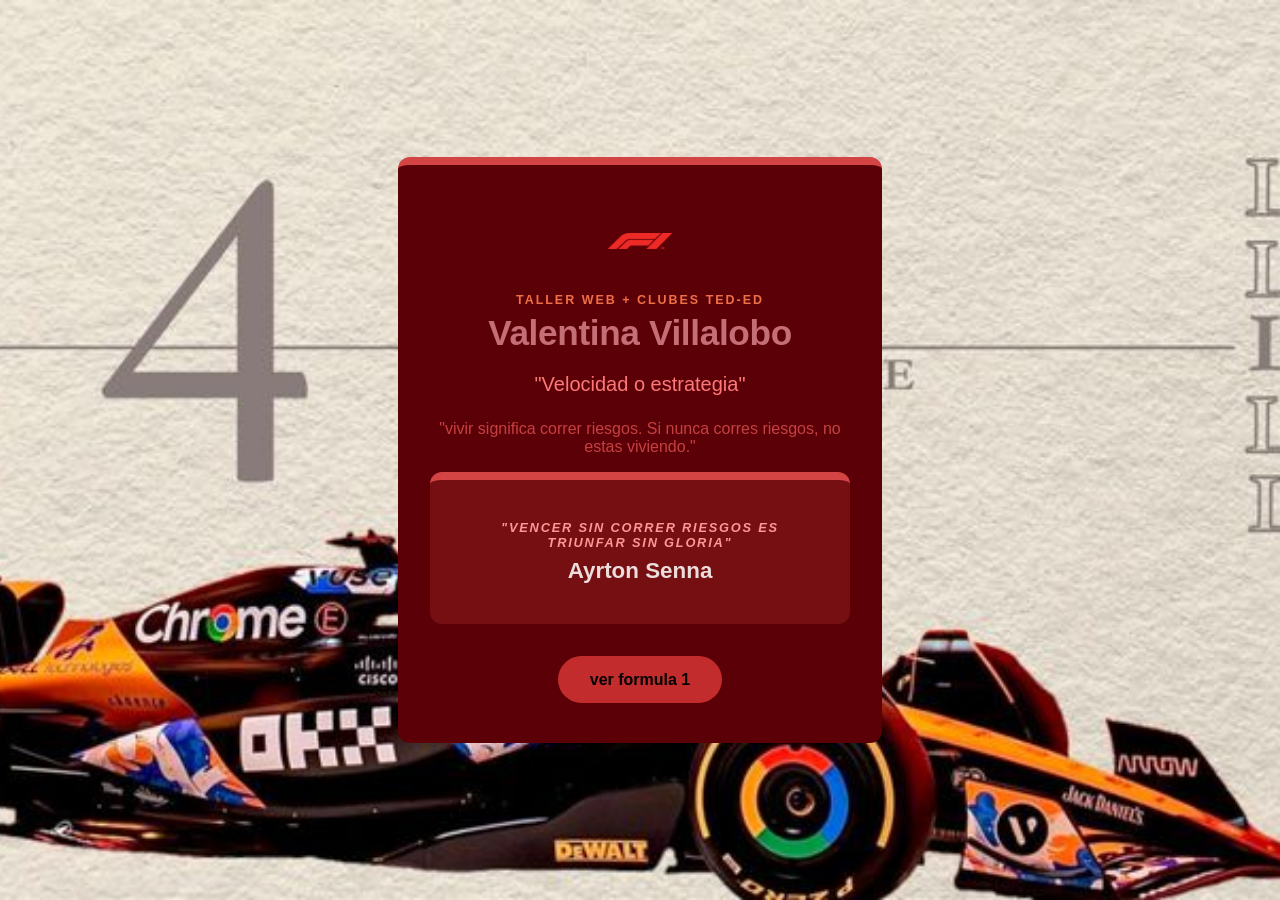
<file: index.html>
<!DOCTYPE html>
<html lang="es-AR">


<head>
  <meta charset="UTF-8">
  <meta name="viewport" content="width=device-width, initial-scale=1.0">
  <title>Mi tarjeta · Mi charla</title>


  <!-- Esta sola línea engancha el CSS externo. Sin esto, no se ve nada. -->
  <link rel="stylesheet" href="css/estilo.css">
</head>


<body>
  <div class="desp">
    <main class="tarjeta">
      <img class="tarjeta__logo" src="./css/asset/f1.png" alt="Logo del CET N° 30">


      <p class="tarjeta__curso">Taller Web + Clubes TED-Ed</p>
      <h1 class="tarjeta__nombre">Valentina Villalobo</h1>
      <p class="tarjeta__frase">"Velocidad o estrategia"</p>
      <p class="tarjeta__autor">"vivir significa correr riesgos.
        Si nunca corres riesgos, no estas viviendo."</p>


      <section class="tarjeta tarjeta--oscura">
        <h2 class="tarjeta__pregunta"><em>"vencer sin correr riesgos es triunfar sin gloria" </em></h2>
        <p class="tarjeta__respuesta">Ayrton Senna </p>
      </section>
      <a class="tarjeta__boton" href="ficha.html">ver formula 1</a>
    </main>
  </div>
</body>


</html>
</file>
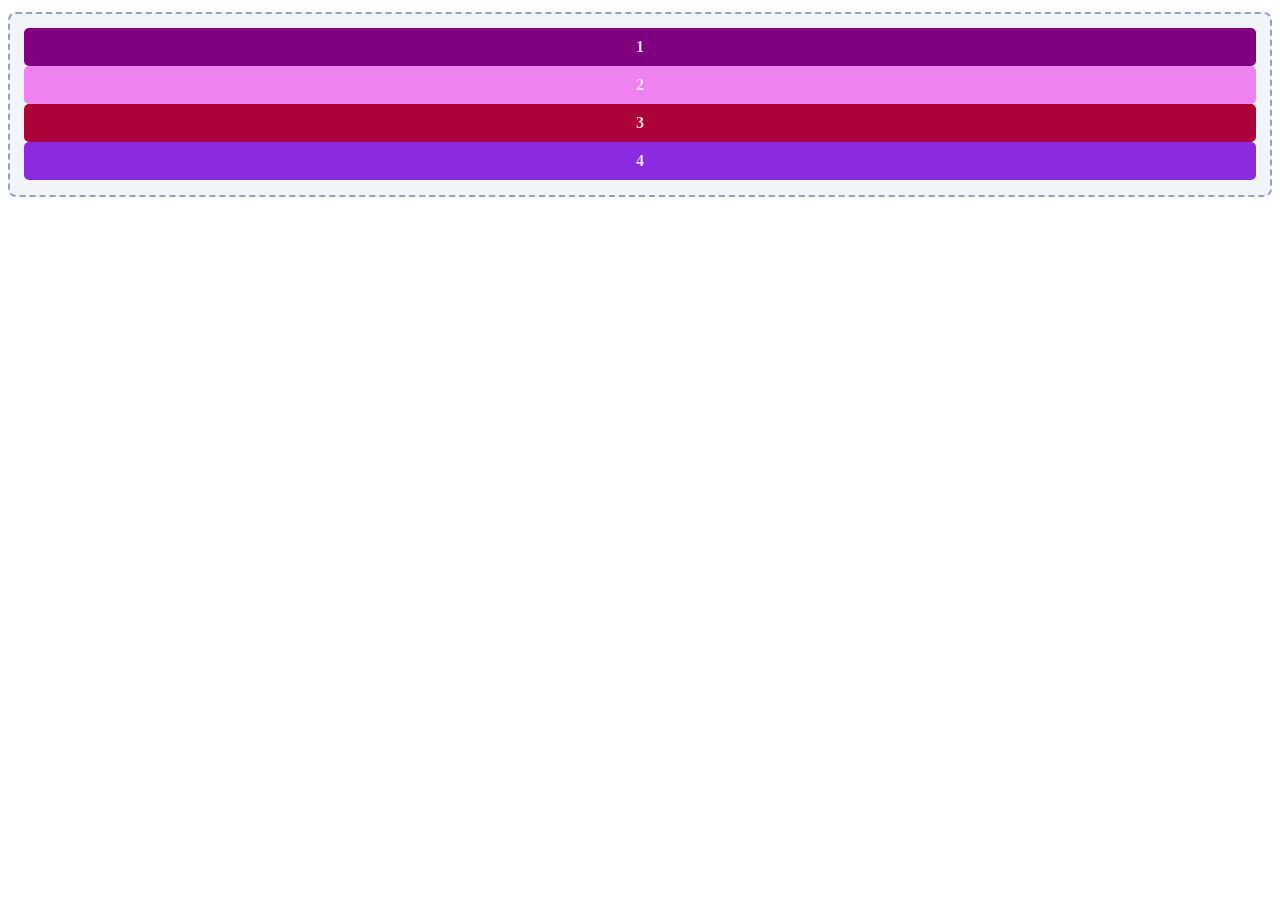
<file: ejemplo.html>
<!DOCTYPE html>
<html lang="en">

<head>
    <meta charset="UTF-8">
    <meta name="viewport" content="width=device-width, initial-scale=1.0">
    <title>Document</title>
    <link rel="stylesheet" href="./ejmplo.css">
</head>

<body>

    <div class="contenedor">
        <div class="caja uno">1</div>
        <div class="caja dos">2</div>
        <div class="caja tres">3</div>
        <div class="caja cuatro">4</div>
    </div>
</body>

</html>
</file>
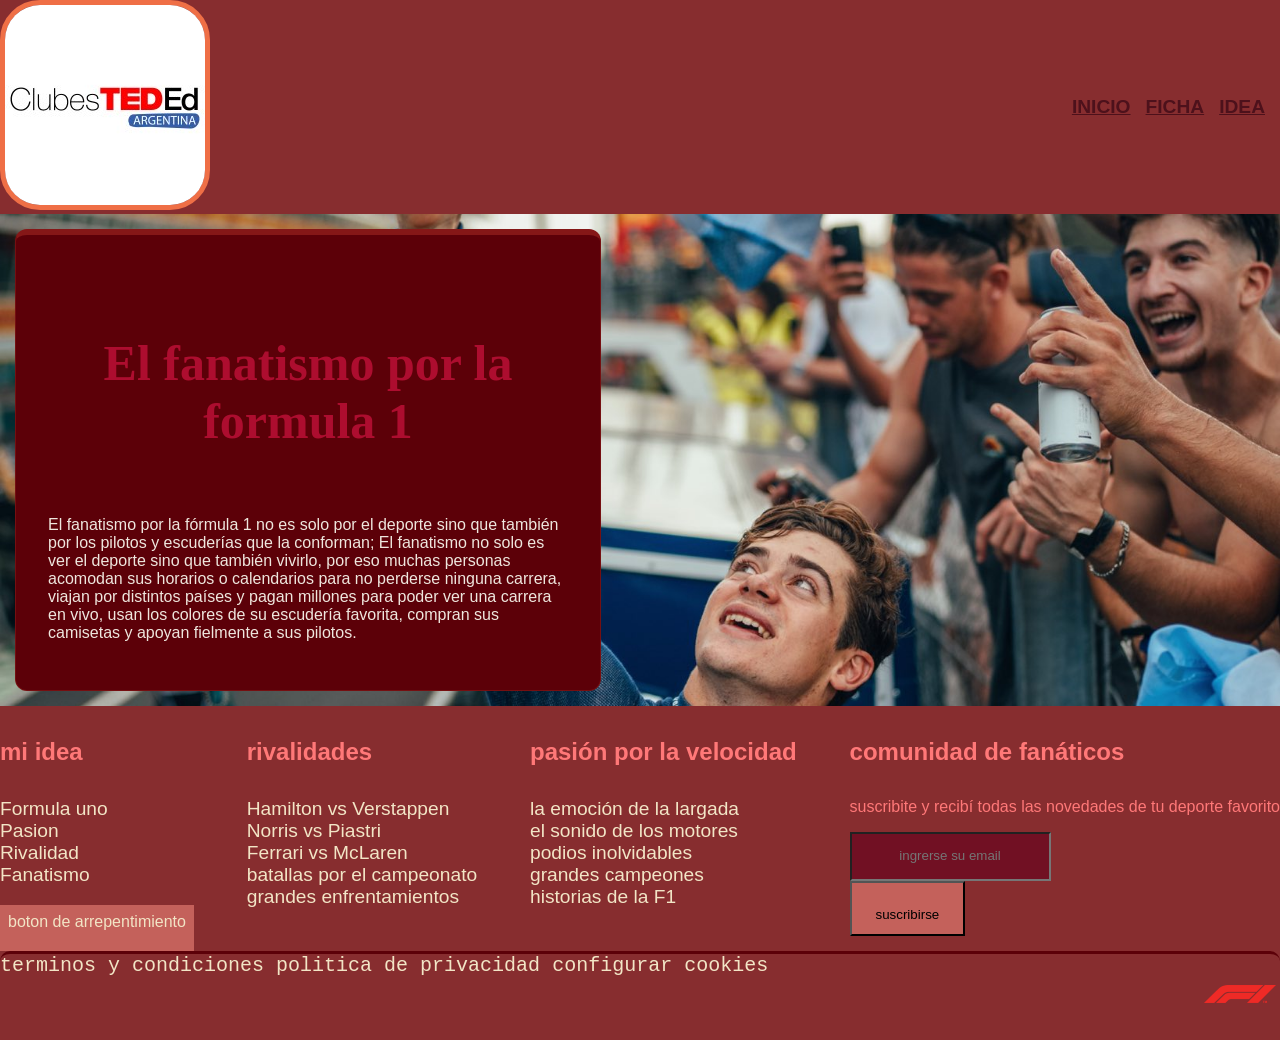
<file: fanatismo.html>
<!DOCTYPE html>
<html lang="en">

<head>
    <meta charset="UTF-8">
    <meta name="viewport" content="width=device-width, initial-scale=1.0">
    <title>Document</title>
    <link rel="stylesheet" href="./css/estilo.css">
</head>

<body id="idea_fan">
    <header class="container-header"><!--encabezado-->
        <a href="index.html">
            <img src="./css/asset/TEDEd.jpg" alt="TEDEd" class="milogo">
        </a>
        <nav>
            <ul>
                <li> <a href="index.html" class="container-header__enlace">inicio</a></li>
                <li> <a href="ficha.html" class="container-header__enlace">ficha</a></li>
                <li> <a href="idea.html" class="container-header__enlace">idea</a></li>
            </ul>
        </nav>
    </header>
    <main>
        <section class="mis_ideas">
            <h4 class="titulo_idea">
                El fanatismo por la formula 1
            </h4>
            <p class="parrafo">
                El fanatismo por la fórmula 1 no es solo por el deporte sino que también por
                los pilotos y escuderías que la conforman; El fanatismo no solo es ver el deporte
                sino que también vivirlo, por eso muchas personas acomodan sus horarios o calendarios
                para no perderse ninguna carrera, viajan por distintos países y pagan millones para
                poder ver una carrera en vivo, usan los colores de su escudería favorita, compran sus
                camisetas y apoyan fielmente a sus pilotos.
            </p>
        </section>
    </main>
    <footer class="footer">
        <!--primer fila-->
        <div class="footer-top">
            <section class="footer-top-cal">
                <!--sobre mi idea-->
                <h4>mi idea</h4>
                <ul>
                    <li><a href="">Formula uno</a></li>
                    <li><a href="">Pasion</a></li>
                    <li><a href="">Rivalidad</a></li>
                    <li><a href="">Fanatismo</a></li>

                </ul>

                <a href="index.html" class="footer-top-btn">boton de arrepentimiento</a>
            </section>
            <section class="footer-top-cal">
                <!--segunda linea-->
                <h4>rivalidades</h4>
                <ul>

                    <li><a href="">Hamilton vs Verstappen</a></li>
                    <li><a href="">Norris vs Piastri</a></li>
                    <li><a href="">Ferrari vs McLaren</a></li>
                    <li><a href="">batallas por el campeonato</a></li>
                    <li><a href="">grandes enfrentamientos</a></li>
                </ul>
            </section>
            <section class="footer-top-cal">
                <!--la pasion-->
                <h4>pasión por la velocidad</h4>
                <ul>
                    <li><a href="">la emoción de la largada</a></li>
                    <li><a href="">el sonido de los motores</a></li>
                    <li><a href="">podios inolvidables</a></li>
                    <li><a href="">grandes campeones</a></li>
                    <li><a href="">historias de la F1</a></li>
                </ul>
            </section>
            <section class="footer-top-cal">
                <!--newletter-->
                <h4>comunidad de fanáticos</h4>
                <p>suscribite y recibí todas las novedades de tu deporte favorito</p>
                <form action="" method="post" class="footer-top-form-news">
                    <input type="email" name="correo" id="correo" placeholder="ingrerse su email" class="footer-email">
                    <input type="submit" value="suscribirse" class="footer-top-botn">
                </form>

            </section>
        </div>
        <div class="footer-botton">
            <section class="footer-botton-legal">
                <a href="">terminos y condiciones</a>
                <a href="">politica de privacidad</a>
                <a href="">configurar cookies</a>
            </section>

            <section class="footer-botton-cards">
                <img src="./css/asset/f1.png" alt="visa" width="80" class="footer-botton-img">
            </section>
        </div>
    </footer>
</body>

</html>
</file>
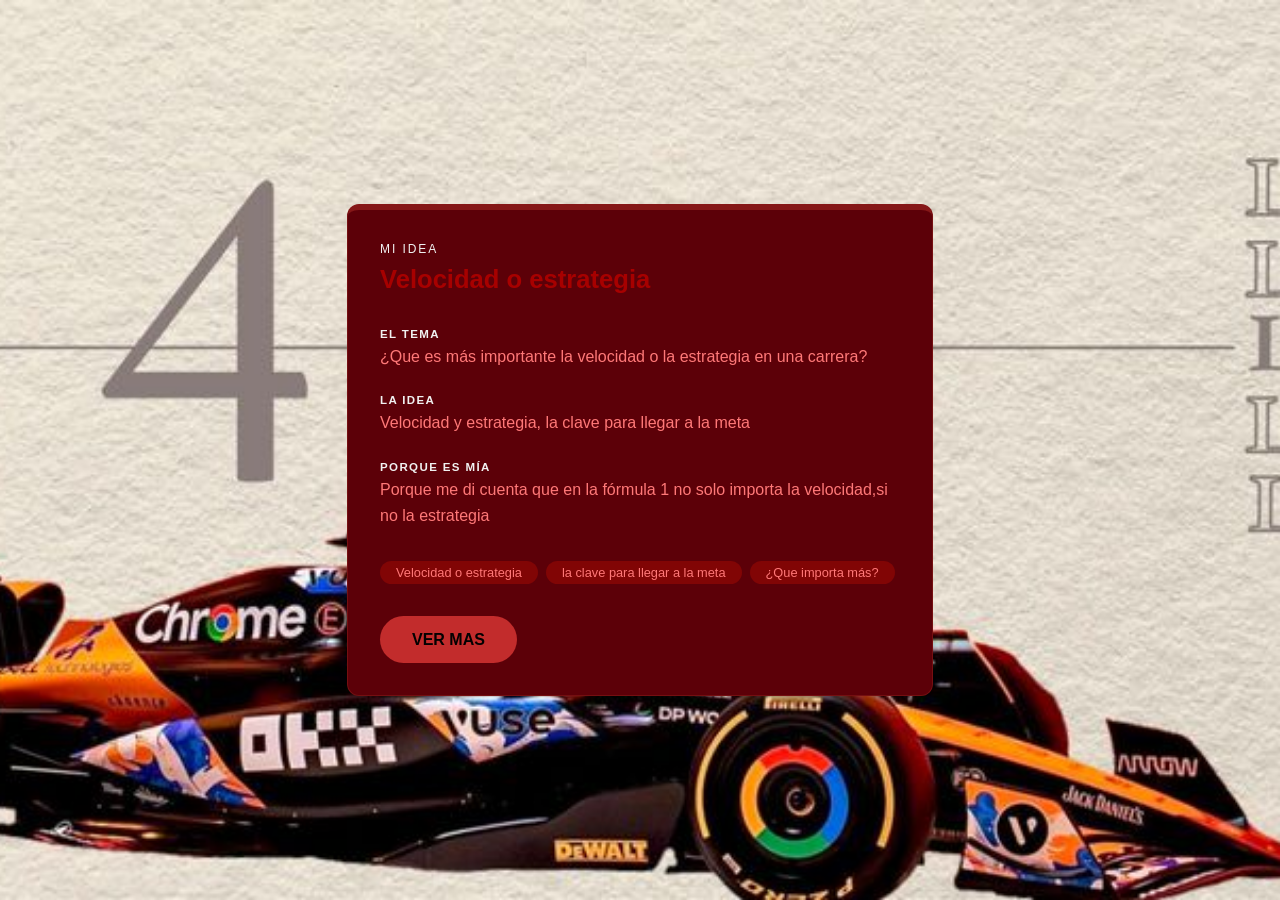
<file: ficha.html>
<!DOCTYPE html>
<html lang="en">


<head>
  <meta charset="UTF-8">
  <meta name="viewport" content="width=device-width, initial-scale=1.0">
  <title>Document</title>
  <link rel="stylesheet" href="./css/estilo.css">
</head>



<body>
  <div class="desp">
    <main>
      <section class="ficha">
        <p class="ficha__etiqueta">Mi idea</p>
        <h2 class="ficha__titulo">Velocidad o estrategia</h2>


        <h3 class="ficha__campo">El tema</h3>
        <p class="ficha__texto"> ¿Que es más importante la velocidad o la estrategia en una carrera? </p>


        <h3 class="ficha__campo">La idea</h3>
        <p class="ficha__texto"> Velocidad y estrategia, la clave para llegar a la meta </p>


        <h3 class="ficha__campo">Porque es mía</h3>
        <p class="ficha__texto">Porque me di cuenta que en la fórmula 1
          no solo importa la velocidad,si no la estrategia </p>




        <ul class="ficha__tags">
          <li>Velocidad o estrategia</li>
          <li>la clave para llegar a la meta</li>
          <li>¿Que importa más?</li>

        </ul>
        <a class="tarjeta__boton" href="idea.html"> VER MAS</a>
      </section>
    </main>
  </div>
</body>




</html>
</file>
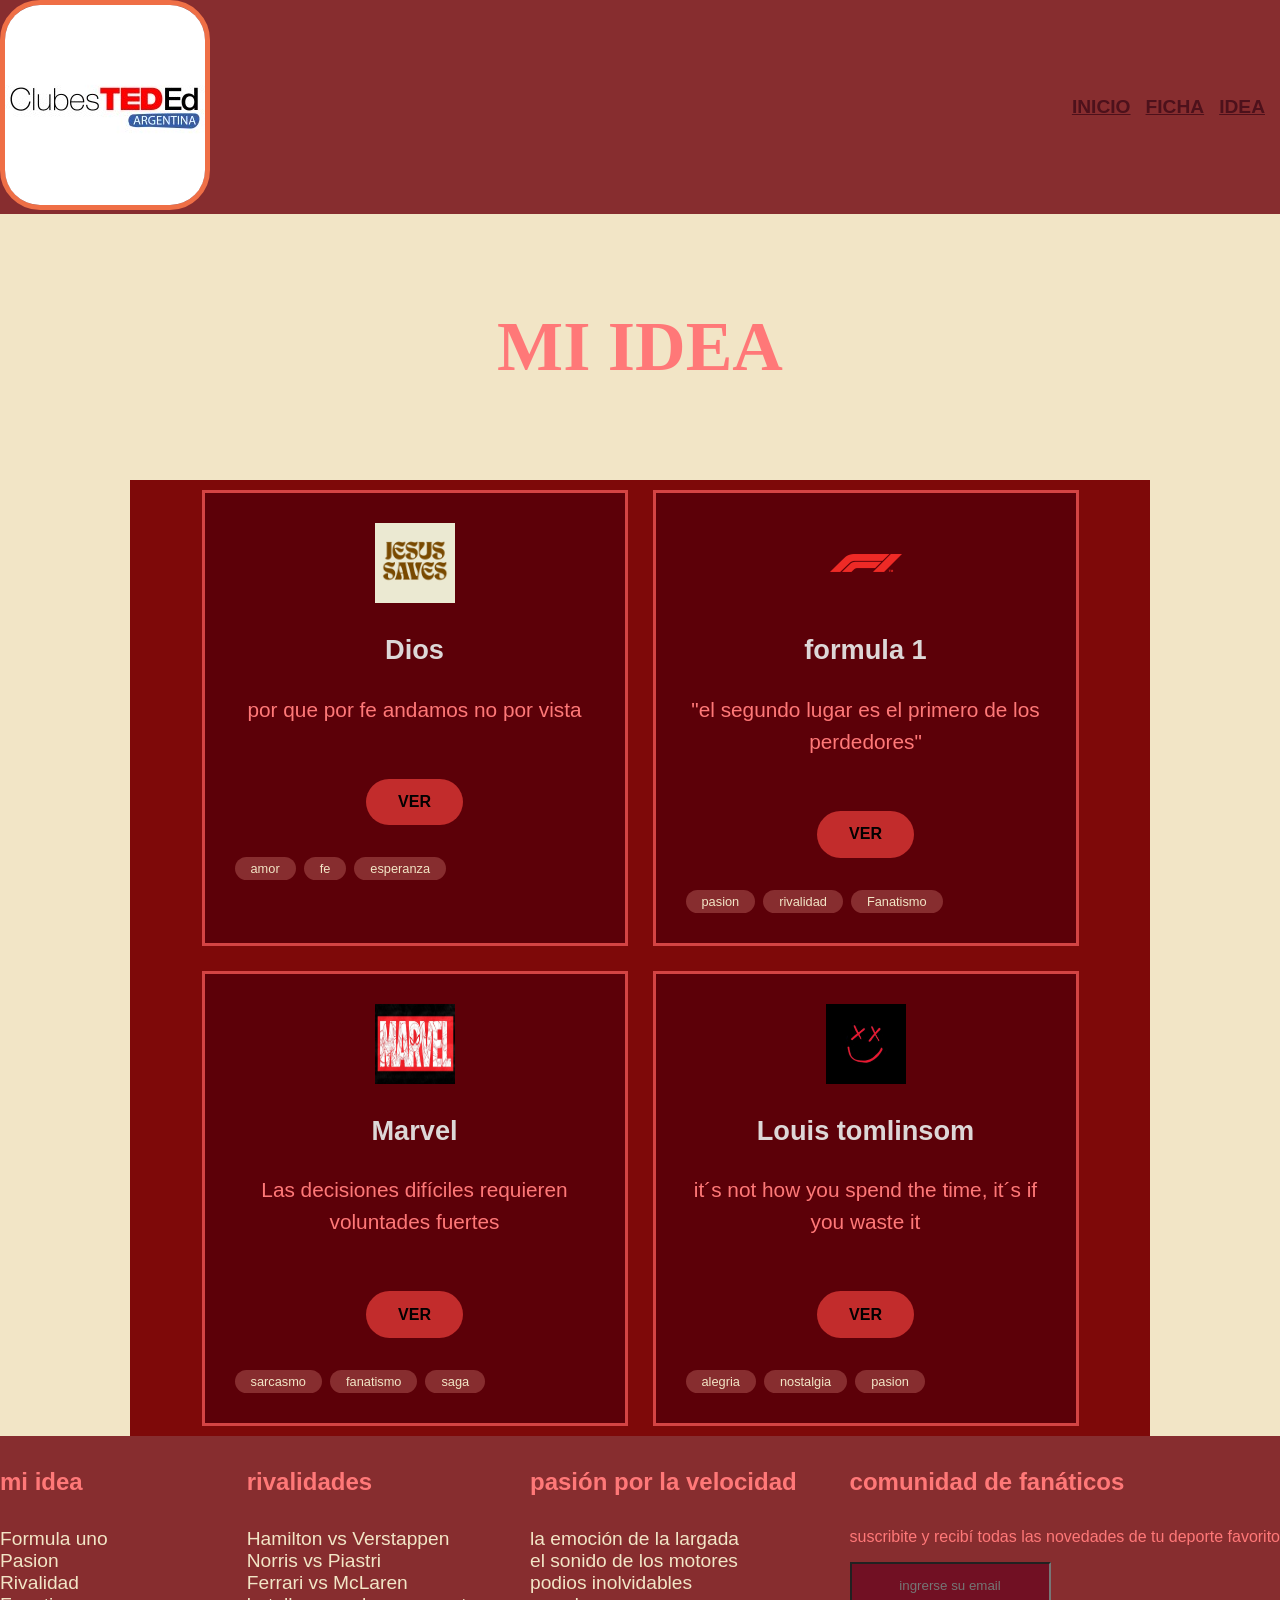
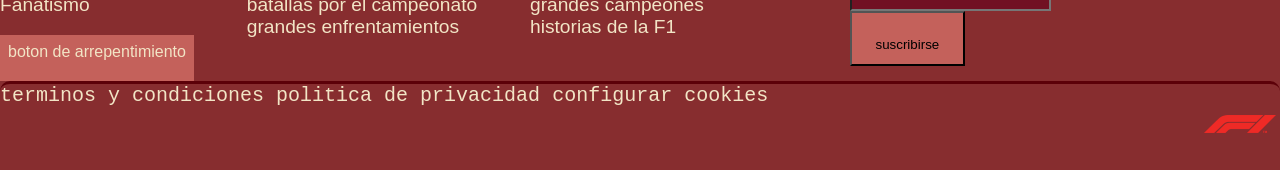
<file: idea.html>
<!DOCTYPE html>
<html lang="en">




<head>
    <meta charset="UTF-8">
    <meta name="viewport" content="width=device-width, initial-scale=1.0">
    <title>mi idea</title>
    <link rel="stylesheet" href="./css/estilo.css">
</head>




<body id="ideas">
    <header class="container-header"><!--encabezado-->
        <a href="index.html">
            <img src="./css/asset/TEDEd.jpg" alt="TEDEd" class="milogo">
        </a>
        <nav>
            <ul>
                <li> <a href="index.html" class="container-header__enlace">inicio</a></li>
                <li> <a href="ficha.html" class="container-header__enlace">ficha</a></li>
                <li> <a href="idea.html" class="container-header__enlace">idea</a></li>
            </ul>
        </nav>
    </header>
    <main>
        <h4 class="titulo">MI IDEA</h4>
        <section class="container">
            <article class="idea">
                <div class="idea__imagen">
                    <img src="./css/asset/god2.jpg" alt="">
                </div>
                <h3 class="idea__titulo">Dios</h3>
                <p class="idea__parrafo">por que por fe andamos no por vista</p>
                <a href="" class="idea__enlace">ver</a>
                <ol class="lista">
                    <li>amor</li>
                    <li>fe</li>
                    <li>esperanza</li>
                </ol>
            </article>




            <article class="idea">
                <div class="idea__imagen">
                    <img src="./css/asset/f1.png" alt="">
                </div>
                <h3 class="idea__titulo">formula 1</h3>
                <p class="idea__parrafo">"el segundo lugar es el primero de los perdedores"</p>
                <a href="principal.html" class="idea__enlace">ver</a>
                <ol class="lista">
                    <li> <a href="pasion.html">pasion</a></li>
                    <li> <a href="rivalidad.html">rivalidad </a></li>
                    <li> <a href="fanatismo.html">Fanatismo </a></li>
                </ol>
            </article>




            <article class="idea">
                <div class="idea__imagen">
                    <img src="./css/asset/marvel.jpg" alt="">
                </div>
                <h3 class="idea__titulo">Marvel</h3>
                <p class="idea__parrafo">Las decisiones difíciles requieren voluntades fuertes </p>
                <a href="" class="idea__enlace">ver</a>
                <ol class="lista">
                    <li>sarcasmo</li>
                    <li>fanatismo</li>
                    <li>saga</li>
                </ol>
            </article>




            <article class="idea">
                <div class="idea__imagen">
                    <img src="./css/asset/lou.jpg" alt="">
                </div>
                <h3 class="idea__titulo">Louis tomlinsom</h3>
                <p class="idea__parrafo"> it´s not how you spend the time, it´s if you waste it</p>
                <a href="" class="idea__enlace">ver</a>
                <ol class="lista">
                    <li>alegria</li>
                    <li>nostalgia</li>
                    <li>pasion</li>
                </ol>
            </article>
        </section>
    </main>
    <footer class="footer">
        <!--primer fila-->
        <div class="footer-top">
            <section class="footer-top-cal">
                <!--sobre mi idea-->
                <h4>mi idea</h4>
                <ul>
                    <li><a href="">Formula uno</a></li>
                    <li><a href="">Pasion</a></li>
                    <li><a href="">Rivalidad</a></li>
                    <li><a href="">Fanatismo</a></li>




                </ul>




                <a href="index.html" class="footer-top-btn">boton de arrepentimiento</a>
            </section>
            <section class="footer-top-cal">
                <!--segunda linea-->
                <h4>rivalidades</h4>
                <ul>




                    <li><a href="">Hamilton vs Verstappen</a></li>
                    <li><a href="">Norris vs Piastri</a></li>
                    <li><a href="">Ferrari vs McLaren</a></li>
                    <li><a href="">batallas por el campeonato</a></li>
                    <li><a href="">grandes enfrentamientos</a></li>
                </ul>
            </section>
            <section class="footer-top-cal">
                <!--la pasion-->
                <h4>pasión por la velocidad</h4>
                <ul>
                    <li><a href="">la emoción de la largada</a></li>
                    <li><a href="">el sonido de los motores</a></li>
                    <li><a href="">podios inolvidables</a></li>
                    <li><a href="">grandes campeones</a></li>
                    <li><a href="">historias de la F1</a></li>
                </ul>
            </section>
            <section class="footer-top-cal">
                <!--newletter-->
                <h4>comunidad de fanáticos</h4>
                <p>suscribite y recibí todas las novedades de tu deporte favorito</p>
                <form action="" method="post" class="footer-top-form-news">
                    <input type="email" name="correo" id="correo" placeholder="ingrerse su email" class="footer-email">
                    <input type="submit" value="suscribirse" class="footer-top-botn">
                </form>




            </section>
        </div>
        <div class="footer-botton">
            <section class="footer-botton-legal">
                <a href="">terminos y condiciones</a>
                <a href="">politica de privacidad</a>
                <a href="">configurar cookies</a>
            </section>




            <section class="footer-botton-cards">
                <img src="./css/asset/f1.png" alt="visa" width="80" class="footer-botton-img">
            </section>
        </div>
    </footer>
</body>




</html>
</file>
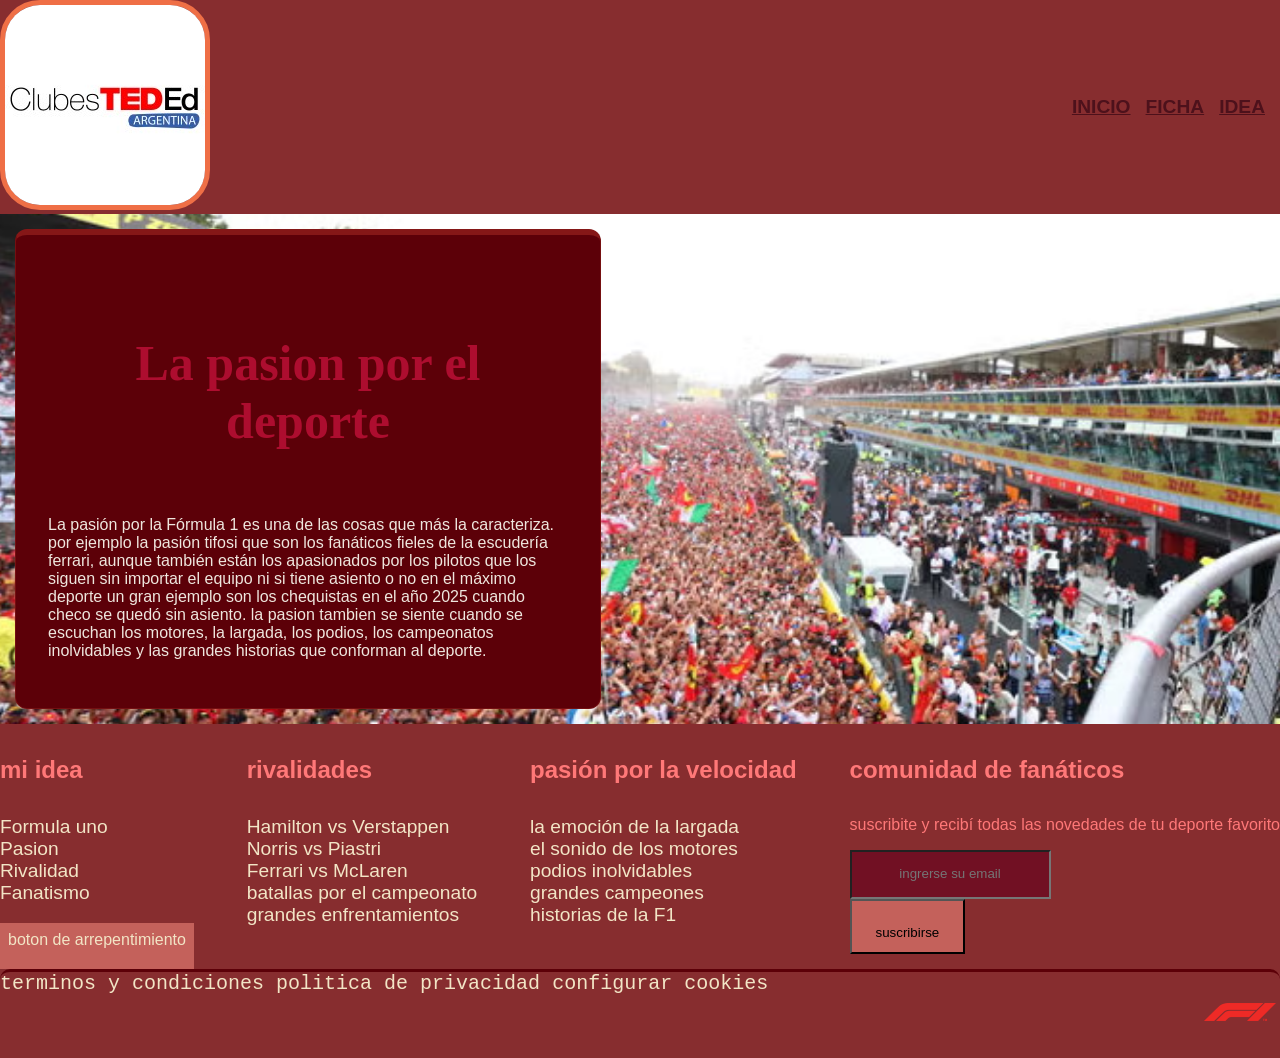
<file: pasion.html>
<!DOCTYPE html>
<html lang="en">

<head>
    <meta charset="UTF-8">
    <meta name="viewport" content="width=device-width, initial-scale=1.0">
    <title>Document</title>
    <link rel="stylesheet" href="./css/estilo.css">
</head>

<body id="idea_pas">

    <header class="container-header"><!--encabezado-->
        <a href="index.html">
            <img src="./css/asset/TEDEd.jpg" alt="TEDEd" class="milogo">
        </a>
        <nav>
            <ul>
                <li> <a href="index.html" class="container-header__enlace">inicio</a></li>
                <li> <a href="ficha.html" class="container-header__enlace">ficha</a></li>
                <li> <a href="idea.html" class="container-header__enlace">idea</a></li>
            </ul>
        </nav>
    </header>

    <main>

        <section class="mis_ideas">
            <h4 class="titulo_idea">
                La pasion por el deporte
            </h4>
            <p class="parrafo">
                La pasión por la Fórmula 1 es una de las cosas que más la caracteriza.
                por ejemplo la pasión tifosi que son los fanáticos fieles de la escudería ferrari,
                aunque también están los apasionados por los pilotos que los siguen sin importar
                el equipo ni si tiene asiento o no en el máximo deporte un gran ejemplo son los
                chequistas en el año 2025 cuando checo se quedó sin asiento. la pasion tambien
                se siente cuando se escuchan los motores, la largada, los podios, los campeonatos
                inolvidables y las grandes historias que conforman al deporte.

            </p>
        </section>
        <footer class="footer">
            <!--primer fila-->
            <div class="footer-top">
                <section class="footer-top-cal">
                    <!--sobre mi idea-->
                    <h4>mi idea</h4>
                    <ul>
                        <li><a href="">Formula uno</a></li>
                        <li><a href="">Pasion</a></li>
                        <li><a href="">Rivalidad</a></li>
                        <li><a href="">Fanatismo</a></li>

                    </ul>

                    <a href="index.html" class="footer-top-btn">boton de arrepentimiento</a>
                </section>
                <section class="footer-top-cal">
                    <!--segunda linea-->
                    <h4>rivalidades</h4>
                    <ul>

                        <li><a href="">Hamilton vs Verstappen</a></li>
                        <li><a href="">Norris vs Piastri</a></li>
                        <li><a href="">Ferrari vs McLaren</a></li>
                        <li><a href="">batallas por el campeonato</a></li>
                        <li><a href="">grandes enfrentamientos</a></li>
                    </ul>
                </section>
                <section class="footer-top-cal">
                    <!--la pasion-->
                    <h4>pasión por la velocidad</h4>
                    <ul>
                        <li><a href="">la emoción de la largada</a></li>
                        <li><a href="">el sonido de los motores</a></li>
                        <li><a href="">podios inolvidables</a></li>
                        <li><a href="">grandes campeones</a></li>
                        <li><a href="">historias de la F1</a></li>
                    </ul>
                </section>
                <section class="footer-top-cal">
                    <!--newletter-->
                    <h4>comunidad de fanáticos</h4>
                    <p>suscribite y recibí todas las novedades de tu deporte favorito</p>
                    <form action="" method="post" class="footer-top-form-news">
                        <input type="email" name="correo" id="correo" placeholder="ingrerse su email"
                            class="footer-email">
                        <input type="submit" value="suscribirse" class="footer-top-botn">
                    </form>

                </section>
            </div>
            <div class="footer-botton">
                <section class="footer-botton-legal">
                    <a href="">terminos y condiciones</a>
                    <a href="">politica de privacidad</a>
                    <a href="">configurar cookies</a>
                </section>

                <section class="footer-botton-cards">
                    <img src="./css/asset/f1.png" alt="visa" width="80" class="footer-botton-img">
                </section>
            </div>
        </footer>
</body>

</html>
</file>
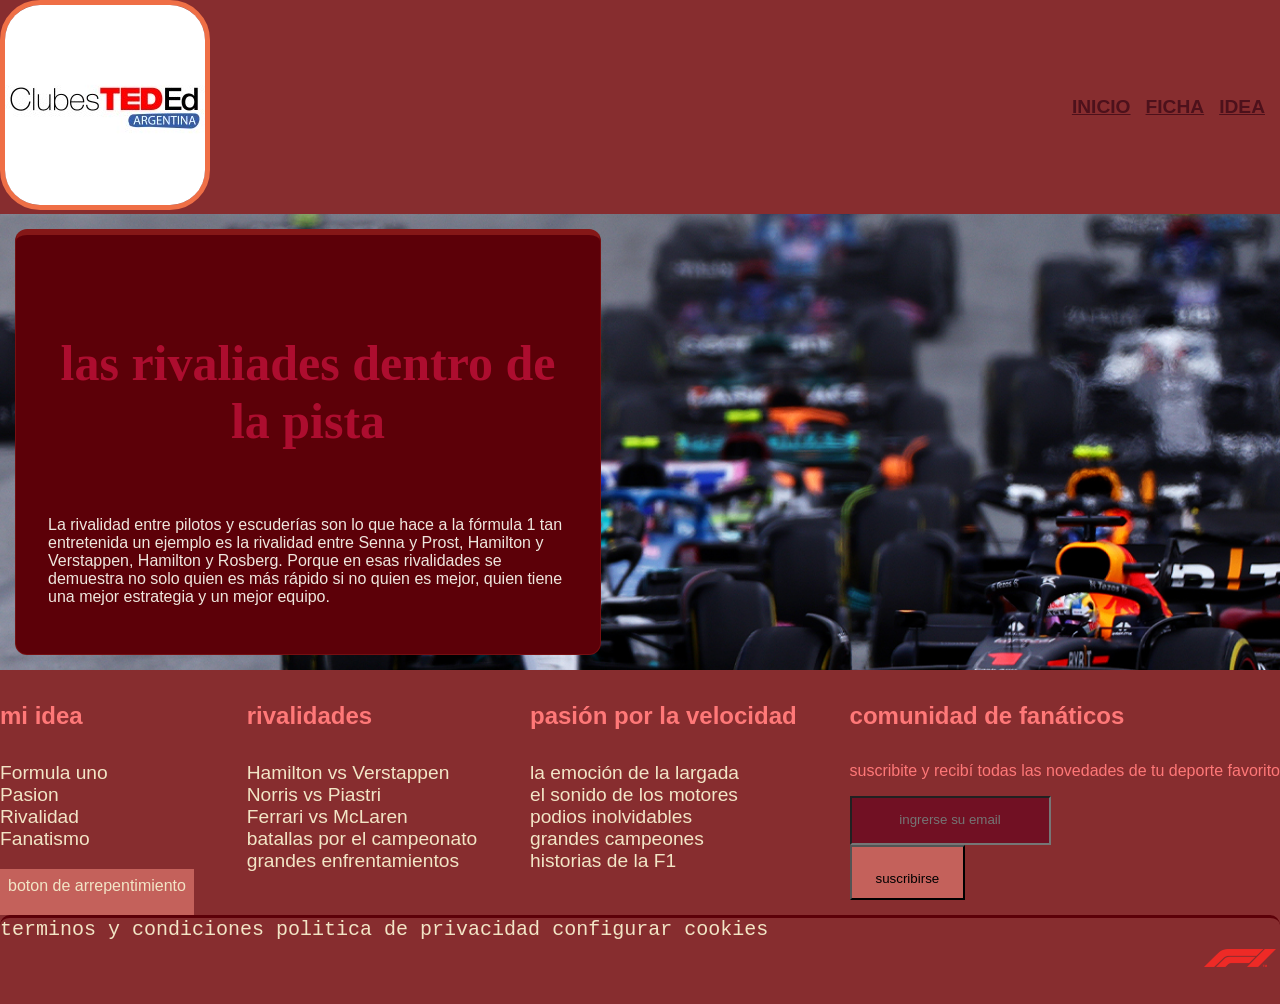
<file: rivalidad.html>
<!DOCTYPE html>
<html lang="en">

<head>
    <meta charset="UTF-8">
    <meta name="viewport" content="width=device-width, initial-scale=1.0">
    <title>Document</title>
    <link rel="stylesheet" href="./css/estilo.css">
</head>

<body id="idea_riv">
    <header class="container-header"><!--encabezado-->
        <a href="index.html">
            <img src="./css/asset/TEDEd.jpg" alt="TEDEd" class="milogo">
        </a>
        <nav>
            <ul>
                <li> <a href="index.html" class="container-header__enlace">inicio</a></li>
                <li> <a href="ficha.html" class="container-header__enlace">ficha</a></li>
                <li> <a href="idea.html" class="container-header__enlace">idea</a></li>
            </ul>
        </nav>
    </header>
    <main>
        <section class="mis_ideas">
            <h4 class="titulo_idea">
                las rivaliades dentro de la pista
            </h4>
            <p class="parrafo">
                La rivalidad entre pilotos y escuderías son lo que
                hace a la fórmula 1 tan entretenida un ejemplo es la rivalidad
                entre Senna y Prost, Hamilton y Verstappen, Hamilton y Rosberg.
                Porque en esas rivalidades se demuestra no solo quien es más
                rápido si no quien es mejor,
                quien tiene una mejor estrategia y un mejor equipo.
            </p>
        </section>
    </main>
    <footer class="footer">
        <!--primer fila-->
        <div class="footer-top">
            <section class="footer-top-cal">
                <!--sobre mi idea-->
                <h4>mi idea</h4>
                <ul>
                    <li><a href="">Formula uno</a></li>
                    <li><a href="">Pasion</a></li>
                    <li><a href="">Rivalidad</a></li>
                    <li><a href="">Fanatismo</a></li>

                </ul>

                <a href="index.html" class="footer-top-btn">boton de arrepentimiento</a>
            </section>
            <section class="footer-top-cal">
                <!--segunda linea-->
                <h4>rivalidades</h4>
                <ul>

                    <li><a href="">Hamilton vs Verstappen</a></li>
                    <li><a href="">Norris vs Piastri</a></li>
                    <li><a href="">Ferrari vs McLaren</a></li>
                    <li><a href="">batallas por el campeonato</a></li>
                    <li><a href="">grandes enfrentamientos</a></li>
                </ul>
            </section>
            <section class="footer-top-cal">
                <!--la pasion-->
                <h4>pasión por la velocidad</h4>
                <ul>
                    <li><a href="">la emoción de la largada</a></li>
                    <li><a href="">el sonido de los motores</a></li>
                    <li><a href="">podios inolvidables</a></li>
                    <li><a href="">grandes campeones</a></li>
                    <li><a href="">historias de la F1</a></li>
                </ul>
            </section>
            <section class="footer-top-cal">
                <!--newletter-->
                <h4>comunidad de fanáticos</h4>
                <p>suscribite y recibí todas las novedades de tu deporte favorito</p>
                <form action="" method="post" class="footer-top-form-news">
                    <input type="email" name="correo" id="correo" placeholder="ingrerse su email" class="footer-email">
                    <input type="submit" value="suscribirse" class="footer-top-botn">
                </form>

            </section>
        </div>
        <div class="footer-botton">
            <section class="footer-botton-legal">
                <a href="">terminos y condiciones</a>
                <a href="">politica de privacidad</a>
                <a href="">configurar cookies</a>
            </section>

            <section class="footer-botton-cards">
                <img src="./css/asset/f1.png" alt="visa" width="80" class="footer-botton-img">
            </section>
        </div>
    </footer>
</body>

</html>
</file>
<file: css/estilo.css>
:root {
  /*este es el que guarda los colores */
  --blanco: #f1f1f1;
  --rojo: #DD2E26;
  --cian: #12C2EC;
  --amarillo: #ECDB14;
  --azul-tec: #0A8BAA;
  --naranja: #ef6f46;








  /* Escala del rojo */
  --blanco-920: #ecdddd;
  --rojo-851: #851717;
  --rojo-008: #5c0008;
  --negro-990: #030101;
  --rojo-94: #7e1414c0;
  --rojo-3333: #810505;
  --rojo-91: #b91f1f;
  --rojo-97: #c46e75;
  --rojo-22: #c22c2c;
  --rojito: #a70000;
  --rojito-1: #ff9797;
  --champaña: #f2e5c6;
  --rojo-btn: #c4615b;








  /*colores de texto*/
  --texto: #ff7878;
  --texto-suave: #c54040;
  --rojo: #d44444;












  /* la escala de espaciado del curso. Usá estos y ningún otro número. */
  --e-1: .25rem;
  --e-2: .5rem;
  --e-3: 1rem;
  --e-4: 1.5rem;
  --e-5: 2rem;
  --e-6: 3rem;








}








/* =========================================================
   2 · LA PÁGINA ENTERA
   display:flex + justify-content:center centran la tarjeta
   en pantalla sin usar márgenes a ojo.
   ========================================================= */
body {
  /*selecciono el cuerpo de la página*/
  margin: 0;
  /*espacio exterior*/
  /* elimina o agrega el margen o los bordes de la pantalla*/
  min-height: 100vh;
  /*hace que la página ocupe
   como mínimo toda la altura de la pantalla.*/
  background: var(--blanco-920);
  /*es el color de fondo nde la pagina*/
  background-image: url(./asset/ln.jpg);
  /*imagen del fondo */
  background-repeat: no-repeat;
  /*evita que se repita la imagen*/
  background-size: cover;
  /*la imagen cubra el fondo.*/
  background-position: 10%;
  /*cambia la posicion de la imagen*/
  font-family: "Poppins", "Segoe UI", Arial, sans-serif;
  /*es la fuente o estilo de letra */
  color: var(--texto);
  /*color del texto determinado de body*/
}






.desp {
  /*Centra la tarjeta en el medio de la pantalla, tanto horizontal como verticalmente.*/
  display: flex;
  /*organizar y centrar el contenido.*/
  justify-content: center;
  /*centro el contenido horizontalmente.*/
  align-items: center;
  /*acomodar los items*/
  height: 100vh;
  /*ocupa el tamaño de la pantalla*/
}






/* =========================================================
   3 · LA TARJETA
   ========================================================= */
.tarjeta {
  /*Diseña el recuadro principal donde está toda la información de mi presentación.*/
  background: var(--rojo-008);
  /*es el color de la tarjeta*/
  border-top: 8px solid var(--rojo);
  /*texto de los bordes de la tarjeta*/
  border-radius: 12px;
  /*el tamaño de los bordes*/
  padding: 2.5rem 2rem;
  /*espacio interior*/
  /*da espacio al contenido*/
  text-align: center;
  /*alinia el texto al centro*/
  max-width: 420px;
  /*cambia el ancho de la tarjeta*/
}










/* =========================================================
   4 · CADA PARTE DE LA TARJETA
   ========================================================= */
.tarjeta__logo {
  /*Modifica el ancho, el alto y la proporción de la imagen del logo.*/
  width: 72px;
  /*es el ancho de la imagen*/
  height: 72px;
  /*es el alto de la imagen*/
  object-fit: contain;
  /*ajustan y mantien la proporcin de la imagen*/
}








.tarjeta__curso {
  /*modifica el texto del curso*/
  margin: .75rem 0 0;
  /*le agrega el margen */
  font-size: .78rem;
  /*es el tamaño de la letra*/
  font-weight: 600;
  /*le agrega negrita*/
  letter-spacing: .16em;
  /*es el espacion de las letras*/
  text-transform: uppercase;
  /*lo pone en mayuscula*/
  color: var(--naranja);
  /*es el colo del texto*/
}










.tarjeta__nombre {
  /*modificando el tamaño, el grosor y el color de la letra.*/
  margin: .4rem 0 0;
  /*le das margen*/
  font-size: 2.2rem;
  /*es el tamaño de la letra*/
  font-weight: 700;
  /*le agrega negrita*/
  letter-spacing: -0.01em;
  /*es el espacio entre la letras*/
  color: var(--rojo-97);
  /*es el color de la letrta*/
}








.tarjeta__frase {
  /*modifica la frase principal y le da diseño*/
  margin: 1rem 0 0;
  /*le da margen a las frases*/
  font-size: 1.25rem;
  /*es el tamo de la letra o texto*/
  line-height: 1.55;
  /*es el espacio entre las lineas*/
  color: var(--rojo-990);
  /*color de texto */
}
















.tarjeta__autor {
  /*  Cambia el color y el espacio del texto
   que contiene la frase del autor.*/
  margin: 1.25rem 0 0;
  /*da un margen */
  color: var(--texto-suave);
  /*es el color de texto*/
}














.tarjeta--oscura {
  /*Crea una segunda tarjeta con un fondo diferente y un borde superior.*/
  background: var(--rojo-94);
  /*color de fondo de la tarjeta pequeña*/
  border-top-color: var(--rojo);
  /*color del borde de la tarjeta chica*/
  margin-top: 1em;
  /*es el margen entre las tarjetas*/
}












.tarjeta__pregunta {
  /*es el titulo o la pregunta */
  margin: 0;
  /*da margen*/
  font-size: .8rem;
  /*es el tamaño de la letra*/
  font-weight: 600;
  /*es el grosor de la letra*/
  letter-spacing: .14em;
  /*espacio entre las letras*/
  text-transform: uppercase;
  /*lo pone en mayuscula*/
  color: var(--rojito-1);
  /*es el color de la letras*/
}










.tarjeta__respuesta {
  /*es el texto o respuesta en este caso es el nombre del autor de la frase */
  margin: .5rem 0 0;
  /*le da un margen*/
  font-size: 1.4rem;
  /*tamaño de la letra*/
  font-weight: 700;
  /*grosor de la letra*/
  color: var(--blanco-920);
  /*color del texto */






}












/* =========================================================
   EL BOTÓN: por eso existen las pseudo-clases
   ========================================================= */
.tarjeta__boton {
  /*Diseña el botón que permite pasar a otra página.*/
  display: inline-block;
  /*darle dimensiones y espacios al botón.*/
  margin-top: 2rem;
  /*separa el botón del contenido anterior.*/
  padding: .9rem 2rem;
  /*agrega espacio interno.*/
  border-radius: 999px;
  /* 999px = píldora, sirve para botones */
  background: var(--rojo-22);
  color: var(--negro-990);
  font-weight: 700;
  /*tamaño de letra*/
  text-decoration: none;
  /* sin subrayado, es un botón y no un texto */
}












.tarjeta__boton:hover {
  /*l fondo del botón cuando paso el mouse por encima.*/
  background: var(--naranja);
}












.tarjeta__boton:active {
  /*Muestra un contorno cuando selecciono el botón utilizando*/
  background: var(--rojo-008);
}










/* Accesibilidad: el foco del teclado tiene que verse SIEMPRE */
.tarjeta__boton:focus-visible {
  outline: 3px solid #ffffff;




  outline-offset: 3px;
}












/* =========================================================
   LA FICHA DE TU IDEA
   ========================================================= */
.ficha {
  /*Diseña el recuadro principal donde está toda la información de mi idea.*/
  max-width: 520px;
  margin: var(--e-6) auto;
  /* 3rem arriba/abajo · auto a los lados = centrada */
  padding: var(--e-5);
  /* 2rem de aire adentro */
  border: 1px solid var(--rojo-94);
  border-top: 6px solid var(--rojo-851);
  border-radius: 12px;
  background: var(--rojo-008);
}










.ficha__etiqueta {
  /*texto pequeño que aparece arriba del título.*/
  margin: 0;
  font-size: .75rem;
  letter-spacing: .16em;
  text-transform: uppercase;
  color: var(--blanco);
}










.ficha__titulo {
  /*título principal de la ficha.*/
  margin: var(--e-2) 0 var(--e-5);
  font-size: 1.6rem;
  line-height: 1.25;
  color: var(--rojito);
}










.ficha__campo {
  /*los subtítulos,*/
  margin: var(--e-4) 0 var(--e-1);
  font-size: .72rem;
  letter-spacing: .12em;
  text-transform: uppercase;
  color: var(--blanco);
}






.ficha__texto {
  /*párrafos que explican cada seccion.*/
  margin: 0;
  line-height: 1.65;
  color: var(--rosa);
}








/* las etiquetas: display inline-flex las deja como píldoras */
.ficha__tags {
  /*Organiza las palabras clave en forma de lista horizontal.*/
  margin: var(--e-5) 0 0;
  padding: 0;
  display: flex;
  gap: var(--e-2);
  list-style: none;
}








.ficha__tags li {
  /*es para los elementos de la lista les da diseñó*/
  padding: var(--e-1) var(--e-3);
  border-radius: 999px;
  background: var(--rojo-3333);
  color: var(--rosa);
  font-size: .8rem;
}










#ideas {
  /*es la caja principal de la pagina*/
  background-color: #f2e5c6;
  background-image: none;
  border: 3px;
  max-width: none;
}








.container {
  /*contenedor que agrupa todas las tarjetas y las organiza.*/
  background-color: rgb(126, 9, 9);
  width: 1000px;
  margin: 0 auto;
  display: flex;
  gap: 25px;
  /*espacio entre elementos*/
  flex-wrap: wrap;
  /*evita que los elementos se pasen de su lina*/
  justify-content: center;
  padding: 10px;
}










.idea {
  /*es la que diseña cada tarjeta individual*/
  background-color: #5c0008;
  width: 360px;
  text-align: center;
  border: 3px solid #d44444;
  padding: 30px;
}












.idea__imagen img {
  /*el tamaño  de la imagen de cada tarjeta.*/
  width: 80px;
  height: 80px;
}












.idea__titulo {
  /*diseña el titulo*/
  font-size: 1.7rem;
  color: rgb(221, 215, 215);
}










.idea__parrafo {
  /*es el diseño de las p o parrafos*/
  font-size: 1.3rem;
  line-height: 1.55;
}








.idea__enlace {
  /*Diseña el enlace que funciona como botón para ver más información.*/
  display: inline-block;
  margin-top: 2rem;
  padding: .9rem 2rem;
  border-radius: 999px;
  background: var(--rojo-22);
  color: var(--negro-990);
  font-weight: 700;
  text-decoration: none;
  text-transform: uppercase;




}








.idea__enlace:hover {
  /*Cambia el color del botón cuando paso el mouse por encima.*/
  background: var(--naranja);
  color: white;
}








.idea__enlace:active {
  /*Cambia el fondo mientras presiono el botón.*/
  background: var(--rojo-008);
}








.idea__enlace:focus-visible {
  /*Muestra un contorno cuando selecciono el enlace con el teclado.*/
  outline: 3px solid #ffffff;
  outline-offset: 3px;
}








.lista {
  /*los elementos de la lista horizontalmente y establece el espacio entre ellos.*/
  margin: var(--e-5) 0 0;
  padding: 0;
  display: flex;
  gap: var(--e-2);
  list-style: none;
}






.lista li {
  /*Diseña cada elemento de la lista, agregando fondo, color y espacios internos.*/
  padding: var(--e-1) var(--e-3);
  border-radius: 999px;
  background: #872d2f;
  color: var(--champaña);
  font-size: .8rem;
}








.lista a {
  /*Modifica la apariencia de los enlaces que están dentro de la lista.*/
  text-decoration: none;
  color: var(--champaña);
}








.lista ul {
  /*Elimina las viñetas de las listas internas.*/
  list-style: none;
}








.titulo {
  /*diseña el titulo */
  text-align: center;
  font-size: 70px;
  font-weight: 900;
  font-family: 'Times New Roman', Times, serif;
}






.container-header {
  /*Modifica el tamaño, los bordes y la apariencia del logo.*/
  background: #872d2f;
  display: flex;
  justify-content: space-between;
  align-items: center;
}






.milogo {
  /*Modifica el tamaño, los bordes y la apariencia del logo.*/
  width: 110;
  border-radius: 40px;
  padding: 10px red;
  border: 5px solid var(--naranja);
}








.container-header nav {
  /* Modifica los espacios que rodean al menú de navegación. */
  padding: 15px;
  margin: 0;
}








.container-header nav ul {
  /* orgaiza los enlaces del menú horizontalmente y elimina las viñetas.*/
  list-style: none;
  display: flex;
  gap: 15px;
  text-transform: uppercase;
}








.container-header__enlace {
  /*Modifica el color, la letra y el tamaño de los enlaces del menú*/
  text-transform: uppercase;
  color: #4d111b;
  font-weight: 800;
  font-size: 1.2rem;
  transition: background-color 0.5s ease;
}








.container-header__enlace:hover {
  /*Cambia el fondo y agrega espacio alrededor del enlace cuando paso el mouse por encima.*/
  background-color: #c46e75;
  padding: 5px;
  border-radius: 6px;
}








.footer-top {
  /*Organiza las columnas de la primera parte del footer.*/
  justify-content: space-between;
  display: flex;
}








.footer-top a,
/*Cambia el color y elimina el subrayado de los enlaces superiores */
.footer-botton a {
  /* Cambia el color y elimina el subrayado de los enlaces superiores.*/
  color: var(--champaña);
  text-decoration: none;
}








.footer-botton {
  /*Organiza la parte inferior del footer, donde están los enlaces legales y la imagen.*/
  font-family: 'Courier New', Courier, monospace;
  font-size: 20px;
  padding: 12rem, 25rem;
  border-radius: 10px;
  border-top: 3px solid var(--rojo-008);
  justify-content: space-between;
  display: flex;
}








.footer {
  /*Modifica el fondo y el diseño general del pie de página.*/
  background-color: #872d2f;
  border-width: 0;
  margin: 0;
  padding: 0;
}










.footer-top-cal ul {
  /*Quita las viñetas de las listas y modifica el tamaño de letra.*/
  list-style: none;
  font-size: larger;
  padding-left: 0px;
}




.footer-top-cal h4 {
  /*Modifica el tamaño de los títulos de cada columna.*/
  font-size: x-large;
}






.footer-top-btn {
  /*Diseña el botón de arrepentimiento.*/
  background-color: var(--rojo-btn);
  padding: 8px;
  padding-bottom: 20px;
  display: block;
  text-align: center;
}






.mis_ideas {
  /*Crea el recuadro donde coloco el contenido de cada página.*/
  max-width: 520px;
  padding: var(--e-5);
  /* 2rem de aire adentro */
  border: 1px solid var(--rojo-94);
  border-top: 6px solid var(--rojo-851);
  border-radius: 12px;
  background: var(--rojo-008);
  margin: 15px;
  /* este margin me ayuda a dejar la caja al costado para que se vea la img*/
}






.parrafo {
  /*modifica el color de los parrafos */
  color: #efe6de;


}






.titulo_idea {
  /*Diseña los títulos principales, modificando su color, tamaño, grosor y alineación.*/
  color: #ad0d2f;
  text-align: center;
  font-size: 50px;
  font-weight: 900;
  font-family: 'Times New Roman', Times, serif;
}






#idea_riv {
  /*El fondo de la página de rivalidad.*/
  background-color: #f2e5c6;
  background-image: url(asset/rivalidad.jpg);
  border: 3px;
  max-width: none;
}






#idea_pas {
  /*El fondo de la página de pasion.*/
  background-color: #f2e5c6;
  background-image: url(asset/pasion.avif);
  /* la url es para que se vea la imagen en css*/
  border: 3px;
  max-width: none;
}






#idea_fan {
  /*El fondo de la página de fanatismo.*/
  background-color: #f2e5c6;
  background-image: url(asset/fans.jpg);
  border: 3px;
  max-width: none;
}






#idea_principal {
  /*El fondo de la página principal*/
  background-color: var(--champaña);
  background-image: none;
}






.contenedor_principal {
  /*Es el contenedor general que agrupa el contenido principal de la charla.*/
  margin: 0 auto;
  background-color: var(--rojo-008);
  width: 1250px;
}






.pag_principal {
  /*Diseña las secciones donde aparecen las imágenes y los textos. También utiliza Flexbox para organizarlos.*/
  background-color: #5c0008;
  width: 100%;
  text-align: center;
  border: 3px solid #d44444;
  padding: 30px;
  display: flex;
}






.footer-top-botn {
  /*Diseña el botón de suscripción.*/
  background-color: var(--rojo-btn);
  padding: 24px;
  padding-bottom: 12px;
  display: block;
  text-align: center;
}






.footer-email {
  /*  Modifica la apariencia del espacio donde se ingresa el email*/
  background-color: #711023;
  padding: 14px;
  padding-bottom: 16px;
  display: block;
  text-align: center;


}








.parrafo-prin {
  /*Modifica el color, la tipografía, el tamaño y
   los espacios del primer tipo de párrafo. También agrega un borde izquierdo.*/
  color: var(--champaña);
  font-family: 'Trebuchet MS', 'Lucida Sans Unicode',
    'Lucida Grande', 'Lucida Sans', Arial, sans-serif;
  border-left: #d44444 6px solid;
  padding: 50px;
  font-size: large;
}




.parrafo-prin-2 {
  /*Modifica el diseño del segundo tipo de párrafo y agrega un borde derecho.*/
  color: var(--champaña);
  font-family: 'Trebuchet MS', 'Lucida Sans Unicode',
    'Lucida Grande', 'Lucida Sans', Arial, sans-serif;
  border-right: #d44444 6px solid;
  padding: 50px;
  font-size: large;
}

.img-prin {
  /*Establece el ancho y el espacio alrededor de las imágenes que estan a la izquierda.*/
  width: 220px;
  padding: 6px;
}


.img-prin-2 {
  /*  Establece el ancho y el espacio de la imagen que esta a la derecha.*/
  width: 180px;
  padding: 6px;
}
</file>
<file: ejmplo.css>
.columna {
  flex-direction: column;
}
.contenedor{
    background: #f1f5f9;
    border: 2px dashed #94a3b8;
    border-radius: 8px;
    padding: 0.9rem;
    margin: 0.75rem 0;
}
.caja{
    padding: 10px;
}
.uno{
    background-color: purple;
    color: rgb(233, 229, 229);
    border-radius: 5px;
    padding: 1opx;
    text-align: center;
    font-weight: 600;
}
.dos{
 background-color: violet;
  color: rgb(233, 229, 229);
 border-radius: 5px;
    padding: 1opx;
    text-align: center;
    font-weight: 600;
}
.tres{
 background-color: rgb(173, 1, 58);
    color: rgb(233, 229, 229);
    border-radius: 5px;
    padding: 1opx;
    text-align: center;
    font-weight: 600;
}
.cuatro{
     background-color: blueviolet;
    color: rgb(233, 229, 229);
    border-radius: 5px;
    padding: 1opx;
    text-align: center;
    font-weight: 600;
}
</file>
